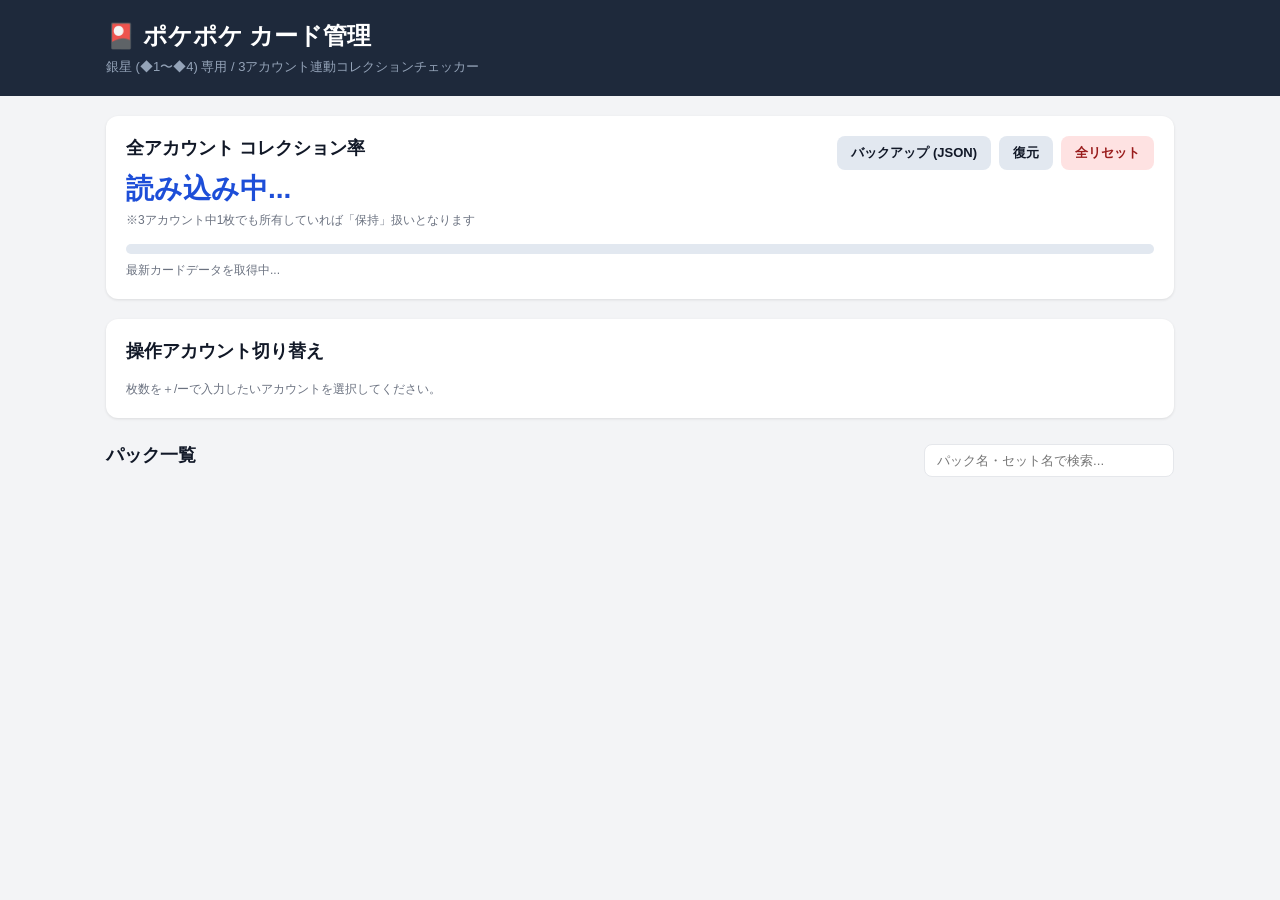
<file: pokepoke/index.html>
<!DOCTYPE html>
<html lang="ja">
<head>
  <meta charset="UTF-8">
  <meta name="viewport" content="width=device-width, initial-scale=1.0">
  <title>ポケポケ カード管理</title>
  <link rel="stylesheet" href="style.css">
</head>
<body>
  <header class="app-header">
    <div class="container">
      <h1>🎴 ポケポケ カード管理</h1>
      <p>銀星 (◆1〜◆4) 専用 / 3アカウント連動コレクションチェッカー</p>
    </div>
  </header>

  <main class="container">
    <!-- 全体ステータス・バックアップ -->
    <section class="card-panel">
      <div class="summary-header">
        <div>
          <h2>全アカウント コレクション率</h2>
          <div id="total-progress" class="big-number">読み込み中...</div>
          <p class="sub-text">※3アカウント中1枚でも所有していれば「保持」扱いとなります</p>
        </div>
        <div class="button-group">
          <button id="export-btn" class="btn btn-secondary">バックアップ (JSON)</button>
          <label class="btn btn-secondary">
            復元
            <input id="import-file" type="file" accept=".json" hidden>
          </label>
          <button id="reset-btn" class="btn btn-danger">全リセット</button>
        </div>
      </div>
      <div class="progress-bar"><div id="total-progress-bar"></div></div>
      <div id="status-message" class="status-message">最新カードデータを取得中...</div>
    </section>

    <!-- アカウント選択 -->
    <section class="card-panel">
      <h2>操作アカウント切り替え</h2>
      <div id="account-tabs" class="account-tabs"></div>
      <p class="sub-text">枚数を＋/ーで入力したいアカウントを選択してください。</p>
    </section>

    <!-- パック一覧ビュー -->
    <section id="pack-view">
      <div class="section-header">
        <h2>パック一覧</h2>
        <input id="search-pack" class="search-input" type="search" placeholder="パック名・セット名で検索...">
      </div>
      <div id="pack-list"></div>
    </section>

    <!-- カード一覧ビュー -->
    <section id="card-view" class="hidden">
      <button id="back-btn" class="btn btn-secondary">← パック一覧に戻る</button>
      
      <div class="card-panel pack-title-panel">
        <div>
          <div id="breadcrumb" class="breadcrumb"></div>
          <h2 id="selected-pack-name"></h2>
          <div id="pack-progress-text" class="sub-text"></div>
        </div>
        <div class="progress-bar small"><div id="pack-progress-bar"></div></div>
      </div>

      <div class="account-banner">
        現在の入力対象：<strong id="active-account-label"></strong>
      </div>

      <!-- フィルター controls -->
      <div class="toolbar">
        <input id="search-card" class="search-input" type="search" placeholder="カード名・番号で検索...">
        
        <div class="filter-group">
          <span class="filter-label">状態:</span>
          <button class="filter-btn active" data-filter="all">すべて</button>
          <button class="filter-btn" data-filter="missing">未保持</button>
          <button class="filter-btn" data-filter="owned">保持済</button>
        </div>

        <div class="filter-group">
          <span class="filter-label">レアリティ:</span>
          <button class="rarity-btn active" data-rarity="all">すべて</button>
          <button class="rarity-btn" data-rarity="◊">◆1</button>
          <button class="rarity-btn" data-rarity="◊◊">◆2</button>
          <button class="rarity-btn" data-rarity="◊◊◊">◆3</button>
          <button class="rarity-btn" data-rarity="◊◊◊◊">◆4</button>
        </div>
      </div>

      <div id="card-grid" class="card-grid"></div>
    </section>
  </main>

  <div id="toast" class="toast"></div>
  <script src="app.js"></script>
</body>
</html>
</file>
<file: pokepoke/style.css>
* { box-sizing: border-box; }

:root {
  --bg-color: #f3f4f6;
  --card-bg: #ffffff;
  --text-main: #111827;
  --text-sub: #6b7280;
  --primary: #1d4ed8;
  --primary-hover: #1e40af;
  --success: #10b981;
  --danger: #ef4444;
  --border: #e5e7eb;
}

body {
  margin: 0;
  font-family: -apple-system, BlinkMacSystemFont, "Segoe UI", Roboto, "Helvetica Neue", Arial, sans-serif;
  background-color: var(--bg-color);
  color: var(--text-main);
  padding-bottom: 60px;
}

.container {
  max-width: 1100px;
  margin: 0 auto;
  padding: 0 16px;
}

.app-header {
  background-color: #1e293b;
  color: #fff;
  padding: 20px 0;
  margin-bottom: 20px;
}
.app-header h1 { margin: 0; font-size: 24px; }
.app-header p { margin: 6px 0 0; color: #94a3b8; font-size: 13px; }

.card-panel {
  background: var(--card-bg);
  border-radius: 12px;
  padding: 20px;
  margin-bottom: 20px;
  box-shadow: 0 1px 3px rgba(0,0,0,0.1);
}

.summary-header {
  display: flex;
  justify-content: space-between;
  align-items: flex-start;
  flex-wrap: wrap;
  gap: 15px;
}

h2 { margin: 0 0 10px; font-size: 18px; }
.big-number { font-size: 28px; font-weight: 800; color: var(--primary); }
.sub-text { font-size: 12px; color: var(--text-sub); margin: 4px 0 0; }

.button-group { display: flex; gap: 8px; flex-wrap: wrap; }

.btn {
  padding: 8px 14px;
  border-radius: 8px;
  border: none;
  font-size: 13px;
  font-weight: 600;
  cursor: pointer;
  background: #e2e8f0;
  color: var(--text-main);
  transition: background 0.2s;
}
.btn:hover { background: #cbd5e1; }
.btn-primary { background: var(--primary); color: white; }
.btn-primary:hover { background: var(--primary-hover); }
.btn-danger { background: #fee2e2; color: #991b1b; }
.btn-danger:hover { background: #fca5a5; }

.progress-bar {
  height: 10px;
  background: #e2e8f0;
  border-radius: 999px;
  overflow: hidden;
  margin-top: 15px;
}
.progress-bar > div {
  height: 100%;
  width: 0%;
  background: var(--success);
  transition: width 0.3s ease;
}
.progress-bar.small { max-width: 300px; height: 8px; }

.status-message { font-size: 12px; color: var(--text-sub); margin-top: 8px; }

.account-tabs { display: flex; gap: 10px; margin-bottom: 8px; }
.account-tab {
  flex: 1;
  padding: 10px;
  text-align: center;
  background: #f1f5f9;
  border: 2px solid transparent;
  border-radius: 8px;
  font-weight: 700;
  cursor: pointer;
}
.account-tab.active {
  background: #eff6ff;
  border-color: var(--primary);
  color: var(--primary);
}

.section-header {
  display: flex;
  justify-content: space-between;
  align-items: center;
  margin: 25px 0 15px;
}

.search-input {
  padding: 8px 12px;
  border: 1px solid var(--border);
  border-radius: 8px;
  width: 250px;
}

.expansion-block { margin-bottom: 25px; }
.expansion-title {
  background: #e2e8f0;
  padding: 10px 14px;
  border-radius: 8px;
  font-weight: bold;
  display: flex;
  justify-content: space-between;
  margin-bottom: 10px;
}

.pack-grid {
  display: grid;
  grid-template-columns: repeat(auto-fill, minmax(220px, 1fr));
  gap: 12px;
}
.pack-card {
  background: var(--card-bg);
  padding: 14px;
  border-radius: 10px;
  box-shadow: 0 1px 3px rgba(0,0,0,0.05);
  cursor: pointer;
  border: 1px solid var(--border);
  transition: transform 0.15s, box-shadow 0.15s;
}
.pack-card:hover {
  transform: translateY(-2px);
  box-shadow: 0 4px 12px rgba(0,0,0,0.1);
}
.pack-card-name { font-weight: bold; font-size: 15px; }
.pack-card-count { font-size: 12px; color: var(--text-sub); margin-top: 4px; }

.hidden { display: none !important; }
.breadcrumb { font-size: 12px; color: var(--text-sub); }
.account-banner {
  background: #dbeafe;
  color: #1e40af;
  padding: 10px 14px;
  border-radius: 8px;
  margin-bottom: 15px;
  font-size: 14px;
}

.toolbar {
  display: flex;
  gap: 15px;
  flex-wrap: wrap;
  align-items: center;
  margin-bottom: 15px;
}
.filter-group { display: flex; align-items: center; gap: 5px; }
.filter-label { font-size: 12px; color: var(--text-sub); }
.filter-btn, .rarity-btn {
  border: 1px solid var(--border);
  background: white;
  padding: 5px 10px;
  border-radius: 6px;
  font-size: 12px;
  cursor: pointer;
}
.filter-btn.active, .rarity-btn.active {
  background: var(--text-main);
  color: white;
  border-color: var(--text-main);
}

.card-grid {
  display: grid;
  grid-template-columns: repeat(auto-fill, minmax(180px, 1fr));
  gap: 14px;
}
.card-item {
  background: var(--card-bg);
  border-radius: 10px;
  padding: 10px;
  border: 1px solid var(--border);
  position: relative;
  display: flex;
  flex-direction: column;
}
.card-item.missing { opacity: 0.65; background: #f8fafc; }
.card-img {
  width: 100%;
  aspect-ratio: 0.715;
  object-fit: contain;
  border-radius: 6px;
  background: #e2e8f0;
}
.owned-badge {
  position: absolute;
  top: 14px;
  right: 14px;
  background: var(--success);
  color: white;
  font-size: 10px;
  font-weight: bold;
  padding: 2px 6px;
  border-radius: 999px;
}
.card-name { font-weight: bold; font-size: 13px; margin: 8px 0 2px; }
.card-meta { font-size: 11px; color: var(--text-sub); }

.qty-control {
  display: flex;
  align-items: center;
  justify-content: center;
  gap: 10px;
  margin: 10px 0;
}
.qty-btn {
  width: 28px;
  height: 28px;
  border-radius: 50%;
  border: none;
  background: #e2e8f0;
  font-weight: bold;
  cursor: pointer;
}
.qty-btn:hover { background: #cbd5e1; }
.qty-num { font-weight: bold; min-width: 16px; text-align: center; }

.accounts-breakdown {
  border-top: 1px dashed var(--border);
  padding-top: 6px;
  font-size: 11px;
  color: var(--text-sub);
}
.account-row { display: flex; justify-content: space-between; margin: 2px 0; }

.toast {
  position: fixed;
  bottom: 20px;
  left: 50%;
  transform: translateX(-50%) translateY(100px);
  background: rgba(0,0,0,0.8);
  color: white;
  padding: 10px 20px;
  border-radius: 20px;
  font-size: 13px;
  transition: transform 0.3s ease;
  pointer-events: none;
  z-index: 1000;
}
.toast.show { transform: translateX(-50%) translateY(0); }
</file>
